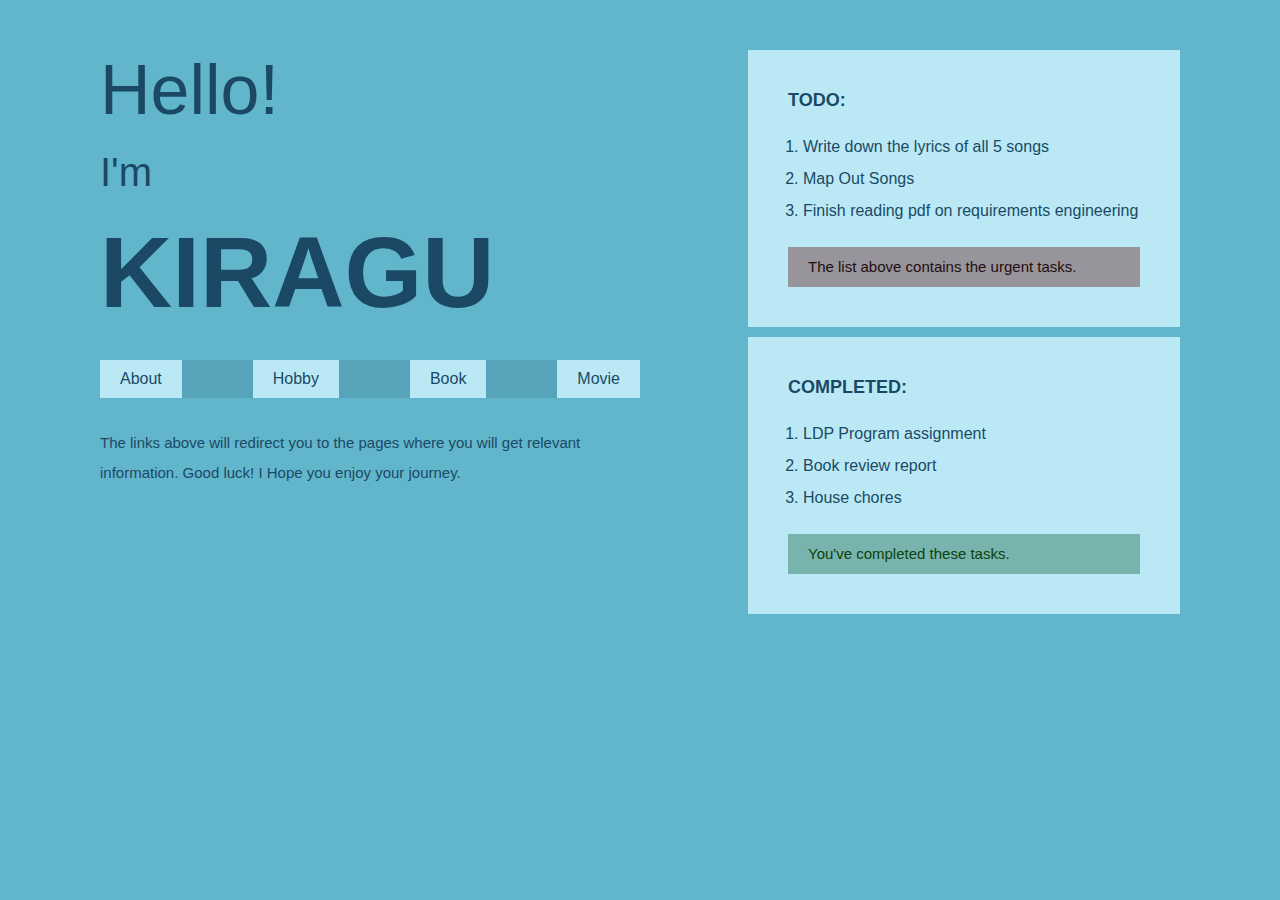
<file: index.html>
<!DOCTYPE html>
<html lang="en">
    <head>
        <meta charset="UTF-8"/>
        <link rel="stylesheet" href="./styles/common.css">
        <link rel="stylesheet" href="./styles/index.css">
        <title>Kiragu</title>
    </head>
    <body>
        <div id="main">
            <h2>Hello!</h2>
            <h3>I'm</h3>
            <h1>KIRAGU</h1>
            <nav>
                <a href="./pages/about.html">About</a>
                <a href="./pages/hobby.html">Hobby</a>
                <a href="./pages/fav-book.html">Book</a>
                <a href="./pages/fav-movie.html">Movie</a>
            </nav>
            <p>The links above will redirect you to the pages where you will get relevant information. Good luck! I Hope you enjoy your journey.</p>
        </div>
        <div id="side">
            <div id="todo">
                <h4>TODO:</h4>
                <ol>
                    <li>Write down the lyrics of all 5 songs</li>
                    <li>Map Out Songs</li>
                    <li>Finish reading pdf on requirements engineering</li>
                </ol>
                <p class="danger">The list above contains the urgent tasks.</p>
            </div>
            <div id="todo">
                <h4> COMPLETED:</h4>
                <ol>
                    <li>LDP Program assignment</li>
                    <li>Book review report</li>
                    <li>House chores</li>
                </ol>
                <p class="success">You've completed these tasks.</p>
            </div>
            <!-- <img src="./images/cartoon.png" alt="cartoon"> -->
        </div>
    </body>
</html>
</file>
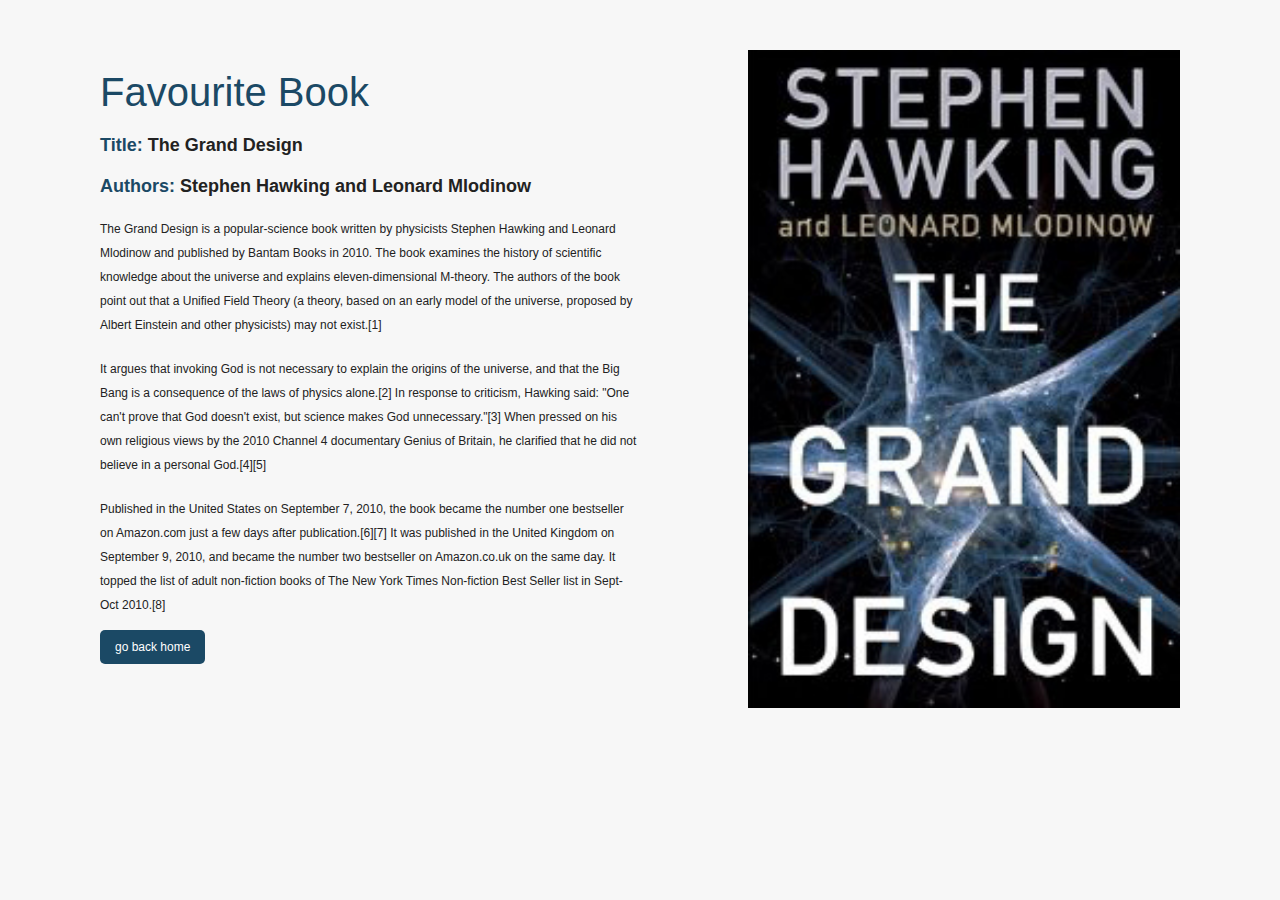
<file: pages/fav-book.html>
<!DOCTYPE html>
<html lang="en">
    <head>
        <meta charset="UTF-8"/>
        <link rel="stylesheet" href="../styles/common.css">
        <link rel="stylesheet" href="../styles/others.css">
        <title>Kiragu: Favourite Book</title>
    </head>
    <body>
        <div id="main">
            <h3>Favourite Book</h3>
            <h4>Title: <span>The Grand Design</span></h4>
            <h4>Authors: <span>Stephen Hawking and Leonard Mlodinow</span></h4>
            <p>The Grand Design is a popular-science book written by physicists Stephen Hawking and Leonard Mlodinow and published by Bantam Books in 2010. The book examines the history of scientific knowledge about the universe and explains eleven-dimensional M-theory. The authors of the book point out that a Unified Field Theory (a theory, based on an early model of the universe, proposed by Albert Einstein and other physicists) may not exist.[1]</p>
            <p>It argues that invoking God is not necessary to explain the origins of the universe, and that the Big Bang is a consequence of the laws of physics alone.[2] In response to criticism, Hawking said: "One can't prove that God doesn't exist, but science makes God unnecessary."[3] When pressed on his own religious views by the 2010 Channel 4 documentary Genius of Britain, he clarified that he did not believe in a personal God.[4][5]</p>
            <p>Published in the United States on September 7, 2010, the book became the number one bestseller on Amazon.com just a few days after publication.[6][7] It was published in the United Kingdom on September 9, 2010, and became the number two bestseller on Amazon.co.uk on the same day. It topped the list of adult non-fiction books of The New York Times Non-fiction Best Seller list in Sept-Oct 2010.[8]</p>
            <a href="../index.html" class="Btn">go back home</a>
        </div>
        <div id="side">
            <img src="../images/GD.jpg" alt="The Grand Design Book Cover">
        </div>
    </body>
</html>
</file>
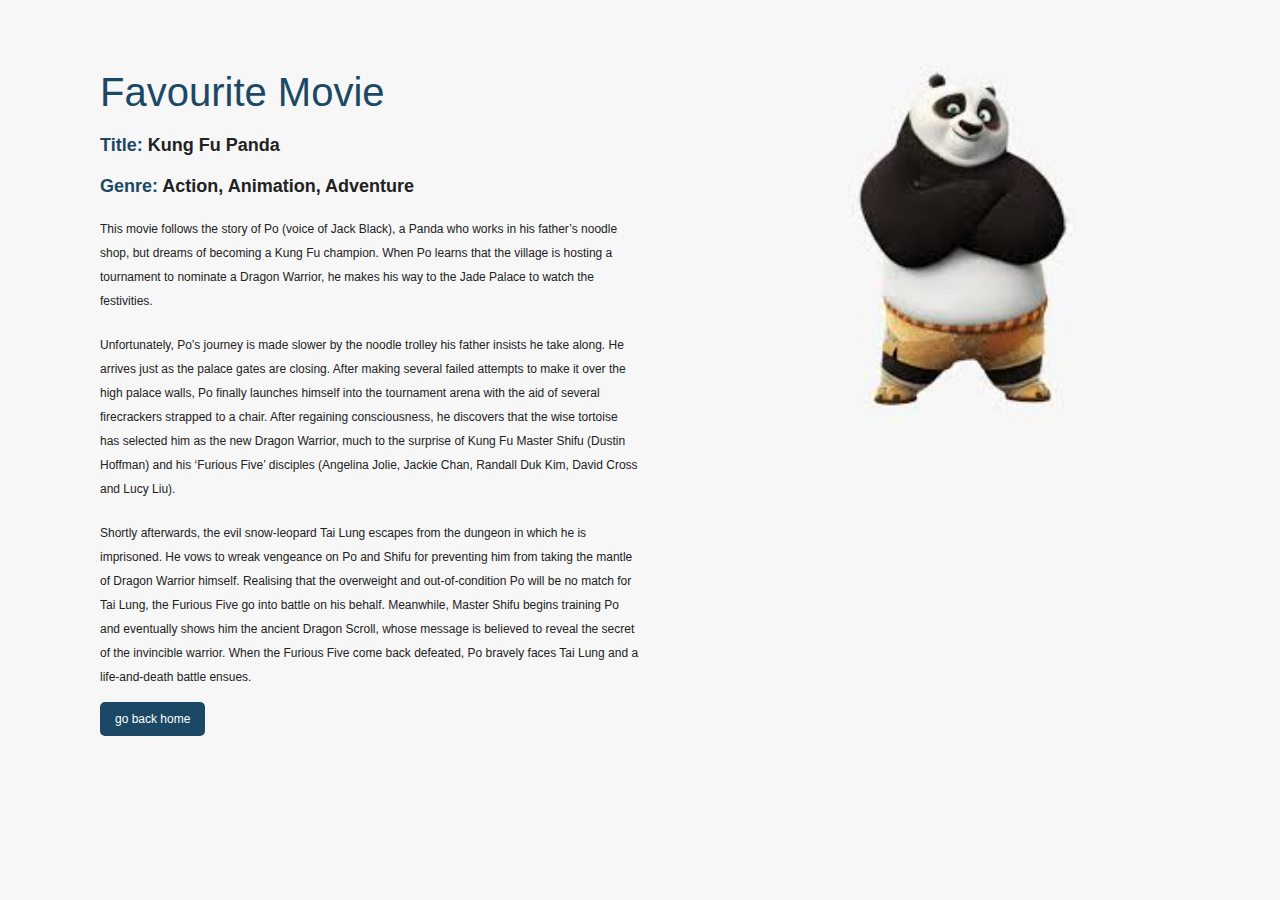
<file: pages/fav-movie.html>
<!DOCTYPE html>
<html lang="en">
    <head>
        <meta charset="UTF-8"/>
        <link rel="stylesheet" href="../styles/common.css">
        <link rel="stylesheet" href="../styles/others.css">
        <title>Kiragu: Favourite Movie</title>
    </head>
    <body>
        <div id="main">
            <h3>Favourite Movie</h3>
            <h4>Title: <span>Kung Fu Panda</span></h4>
            <h4>Genre: <span>Action, Animation, Adventure</span></h4>
            <p>This movie follows the story of Po (voice of Jack Black), a Panda who works in his father’s noodle shop, but dreams of becoming a Kung Fu champion. When Po learns that the village is hosting a tournament to nominate a Dragon Warrior, he makes his way to the Jade Palace to watch the festivities.</p>
            <p>Unfortunately, Po’s journey is made slower by the noodle trolley his father insists he take along. He arrives just as the palace gates are closing.  After making several failed attempts to make it over the high palace walls, Po finally launches himself into the tournament arena with the aid of several firecrackers strapped to a chair. After regaining consciousness, he discovers that the wise tortoise has selected him as the new Dragon Warrior, much to the surprise of Kung Fu Master Shifu (Dustin Hoffman) and his ‘Furious Five’ disciples (Angelina Jolie, Jackie Chan, Randall Duk Kim, David Cross and Lucy Liu).</p>
            <p>Shortly afterwards, the evil snow-leopard Tai Lung escapes from the dungeon in which he is imprisoned. He vows to wreak vengeance on Po and Shifu for preventing him from taking the mantle of Dragon Warrior himself. Realising that the overweight and out-of-condition Po will be no match for Tai Lung, the Furious Five go into battle on his behalf.  Meanwhile, Master Shifu begins training Po and eventually shows him the ancient Dragon Scroll, whose message is believed to reveal the secret of the invincible warrior. When the Furious Five come back defeated, Po bravely faces Tai Lung and a life-and-death battle ensues.</p>
            <a href="../index.html" class="Btn">go back home</a>
        </div>
        <div id="side">
            <img src="../images/po.jpeg" alt="po">
        </div>
    </body>
</html>
</file>
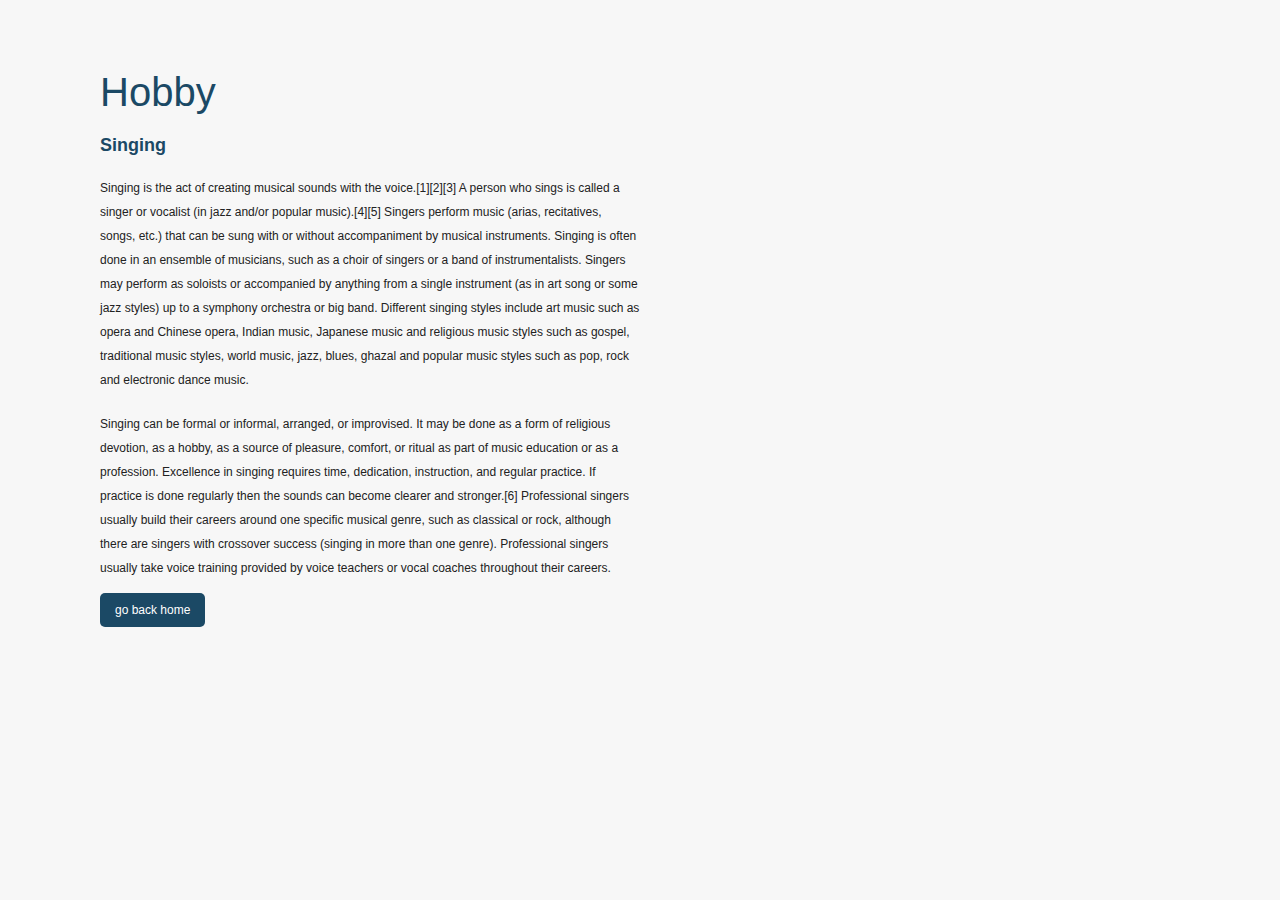
<file: pages/hobby.html>
<!DOCTYPE html>
<html lang="en">
    <head>
        <meta charset="UTF-8"/>
        <link rel="stylesheet" href="../styles/common.css">
        <link rel="stylesheet" href="../styles/others.css">
        <title>Kiragu: Hobby</title>
    </head>
    <body>
        <div id="main">
            <h3>Hobby</h3>
            <h4>Singing</h4>
            <p>Singing is the act of creating musical sounds with the voice.[1][2][3] A person who sings is called a singer or vocalist (in jazz and/or popular music).[4][5] Singers perform music (arias, recitatives, songs, etc.) that can be sung with or without accompaniment by musical instruments. Singing is often done in an ensemble of musicians, such as a choir of singers or a band of instrumentalists. Singers may perform as soloists or accompanied by anything from a single instrument (as in art song or some jazz styles) up to a symphony orchestra or big band. Different singing styles include art music such as opera and Chinese opera, Indian music, Japanese music and religious music styles such as gospel, traditional music styles, world music, jazz, blues, ghazal and popular music styles such as pop, rock and electronic dance music.</p>
            <p>Singing can be formal or informal, arranged, or improvised. It may be done as a form of religious devotion, as a hobby, as a source of pleasure, comfort, or ritual as part of music education or as a profession. Excellence in singing requires time, dedication, instruction, and regular practice. If practice is done regularly then the sounds can become clearer and stronger.[6] Professional singers usually build their careers around one specific musical genre, such as classical or rock, although there are singers with crossover success (singing in more than one genre). Professional singers usually take voice training provided by voice teachers or vocal coaches throughout their careers.</p>
            <a href="../index.html" class="Btn">go back home</a>
        </div>
        <div id="side">
        </div>
    </body>
</html>
</file>
<file: styles/common.css>
#main{
    width: 50%;
}

#side{
    width: 40%;
}

#side img{
    height: auto;
    width: 100%;
}

.danger{
    background:#651b1b69;
    color:#220f0f;
}
.success{
    background:#1b654669;
    color:#0c420c;
}


a.Btn{
    background:#1B4965;
    border-radius: 5px;
    color: #ffffff;
    font-size: 12px;
    margin-top: 30px;
    padding: 10px 15px;
    text-decoration: none;
}

*{
    box-sizing: border-box;
    margin:0;
    padding: 0;
}

a{
    color:#1B4965;
}

body{
    color: #1B4965;
    display: flex;
    flex-direction: row;
    font-family:'Franklin Gothic Medium', 'Arial Narrow', Arial, sans-serif;
    height: 100%;
    justify-content: space-between;
    margin: 50px 100px 0 100px;
}

h1{
    font-size: 100px; 
    font-weight: 600;
    margin-top: 20px;
}

h2{
    font-size: 70px;
    font-weight: 400;
}

h3{
    font-size: 40px;
    font-weight: 400;
    margin-top: 20px;
}

h4{
    font-size: 18px;
    margin: 20px 0;
}

li, p {
    line-height: 2;
  }

p{
    font-size: 12px;
    margin: 20px 0;
}

span, p{
    color: #222222;
}
</file>
<file: styles/index.css>
body{
    background-color: #62B6CB;
    color:#1B4965;
}

#FAQ{
    margin-top: 50px;
    line-height: 30px;
}

#todo{
    background: #bae9f5;
    margin: 0 0 10px 0;
    padding: 20px 40px;
}

#todo p{
    padding: 5px 20px;
}

nav{
    background: #1b496529;
    display: flex;
    flex-direction: row;
    justify-content: space-between;
    margin: 30px 0;
}

nav a{
    background: #bae9f5;
    color: #1B4965;
    display: inline-block;
    padding: 10px 20px;
    text-decoration: none;
}

ol{
    margin:10px 0 0 15px;
}

p{
    color:#1B4965;
    font-size: 15px;
}
</file>
<file: styles/others.css>
body{
    background: #F7F7F7;
}
</file>
